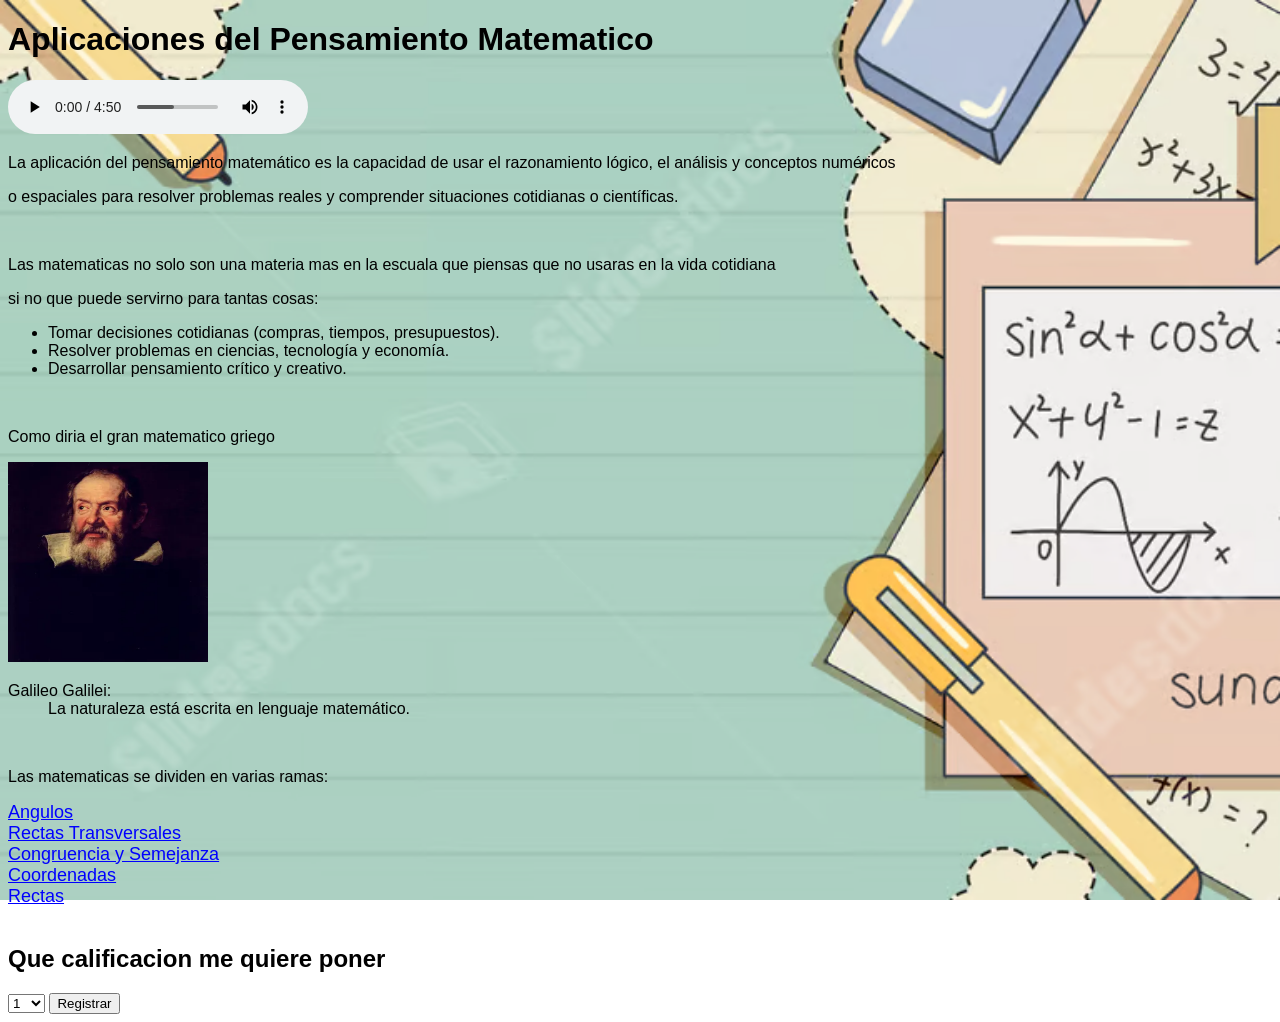
<file: Aplicaciones del Pensamiento Matematico/index.html>
<!DOCTYPE html>
<html lang="en">
<head>
    <meta charset="UTF-8">
    <meta name="viewport" content="width=device-width, initial-scale=1.0">
    <title>Matematicas</title>
    <link rel="shortcut icon" href="images.ico" tipe="image/x-icon">
    <link rel="stylesheet" href="estilos.css">
    <style>
        body{
            background-image: url(fondo2.avif);
            background-size: cover;
            background-repeat: no-repeat;
            background-attachment: fixed;
        }
    </style>
</head>
<body>
    <h1>Aplicaciones del Pensamiento Matematico</h1>

    <audio controls loop preload="auto">
        <source src="audio.mp3" type="audio/mpeg">
    </audio>

    <p>La aplicación del pensamiento matemático es la capacidad de usar el razonamiento lógico, el análisis y conceptos numéricos </p>
    <p>o espaciales para resolver problemas reales y comprender situaciones cotidianas o científicas.</p>
    <br>

    <p>Las matematicas no solo son una materia mas en la escuala que piensas que no usaras en la vida cotidiana</p>
    <p>si no que puede servirno para tantas cosas:</p>

    <ul>
        <li>Tomar decisiones cotidianas (compras, tiempos, presupuestos).</li>
        <li>Resolver problemas en ciencias, tecnología y economía.</li>
        <li>Desarrollar pensamiento crítico y creativo.</li>
    </ul>
    <br>

    <p>Como diria el gran matematico griego</p>

    <img src="Galileo.webp" alt="es una imagen" width="200" height="200">
    
    <dl>
        <dt>Galileo Galilei:</dt>
        <dd>La naturaleza está escrita en lenguaje matemático.</dd>
    </dl>
    <br>

    <p>Las matematicas se dividen en varias ramas:</p>
    <a href="angulos.html">Angulos</a><br>
    <a href="transversal.html">Rectas Transversales</a><br>
    <a href="consem.html">Congruencia y Semejanza</a><br>
    <a href="coordenadas.html">Coordenadas</a><br>
    <a href="recta.html">Rectas</a><br>

    <br>

    <form action="gracias.html" id="Calificacion" method="post">
        <h2>Que calificacion me quiere poner</h2>
    <select name="Calificacion" id="Calificacion" required>
        <option value="1">1</option>
        <option value="2">2</option>
        <option value="3">3</option>
        <option value="4">4</option>
        <option value="5">5</option>
        <option value="6">6</option>
        <option value="7">7</option>
        <option value="8">8</option>
        <option value="9">9</option>
        <option value="10">10</option>
    </select>

    <input type="submit" value="Registrar">
    </form>
    

</body>
</html>
</file>
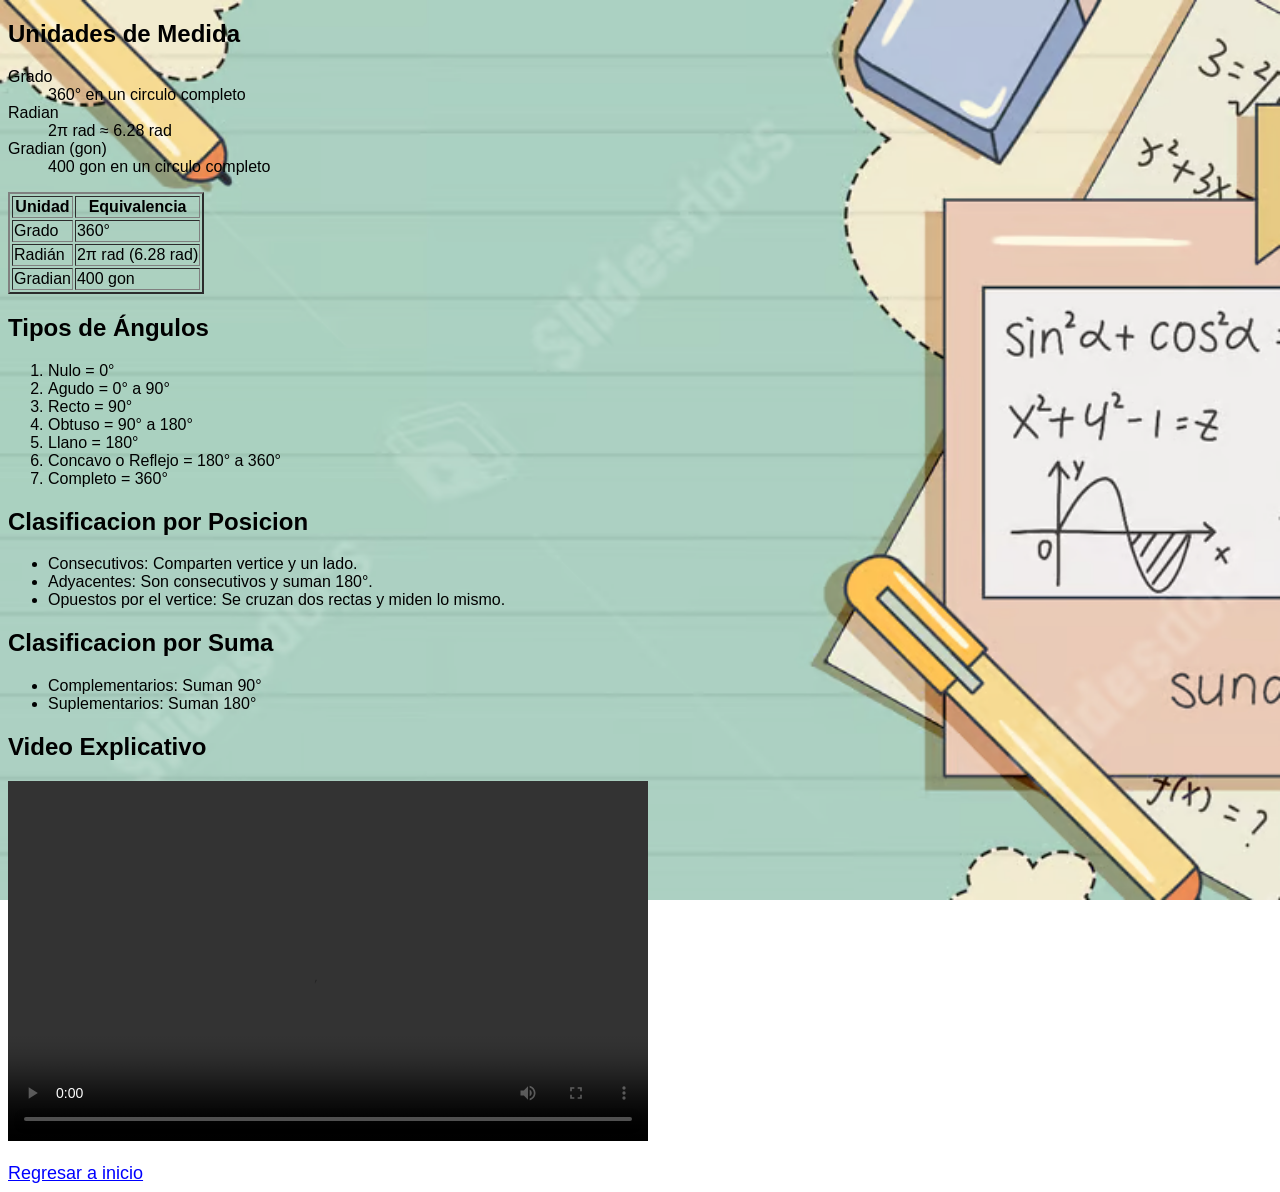
<file: Aplicaciones del Pensamiento Matematico/angulos.html>
<!DOCTYPE html>
<html lang="en">
<head>
    <meta charset="UTF-8">
    <meta name="viewport" content="width=device-width, initial-scale=1.0">
    <title>Angulos</title>
    <link rel="shortcut icon" href="images.ico" tipe="image/x-icon">
    <link rel="stylesheet" href="estilos.css">
    <style>
        body{
            background-image: url(fondo2.avif);
            background-size: cover;
            background-repeat: no-repeat;
            background-attachment: fixed;
        }
    </style>
</head>
<body>
    <h2>Unidades de Medida</h2>
  <dl>
    <dt>Grado</dt>
    <dd>360° en un circulo completo</dd>
    <dt>Radian</dt>
    <dd>2π rad ≈ 6.28 rad</dd>
    <dt>Gradian (gon)</dt>
    <dd>400 gon en un circulo completo</dd>
  </dl>

  
  <table border="2">
    <tr>
      <th>Unidad</th>
      <th>Equivalencia</th>
    </tr>
    <tr>
      <td>Grado</td>
      <td>360°</td>
    </tr>
    <tr>
      <td>Radián</td>
      <td>2π rad (6.28 rad)</td>
    </tr>
    <tr>
      <td>Gradian</td>
      <td>400 gon</td>
    </tr>
  </table>

  <h2>Tipos de Ángulos</h2>
  <ol>
    <li>Nulo = 0°</li>
    <li>Agudo = 0° a 90°</li>
    <li>Recto = 90°</li>
    <li>Obtuso = 90° a 180°</li>
    <li>Llano = 180°</li>
    <li>Concavo o Reflejo = 180° a 360°</li>
    <li>Completo = 360°</li>
  </ol>

  <h2>Clasificacion por Posicion</h2>
  <ul>
    <li>Consecutivos: Comparten vertice y un lado.</li>
    <li>Adyacentes: Son consecutivos y suman 180°.</li>
    <li>Opuestos por el vertice: Se cruzan dos rectas y miden lo mismo.</li>
  </ul>

  <h2>Clasificacion por Suma</h2>
  <ul>
    <li>Complementarios: Suman 90°</li>
    <li>Suplementarios: Suman 180°</li>
  </ul>

  <h2>Video Explicativo</h2>
  <video width="640" height="360" controls loop>
    <source src="videoplayback (2).mp4" type="video/mp4">
  </video>
  <br><br>
  <a href="index.html">Regresar a inicio</a>
</body>
</html>
</file>
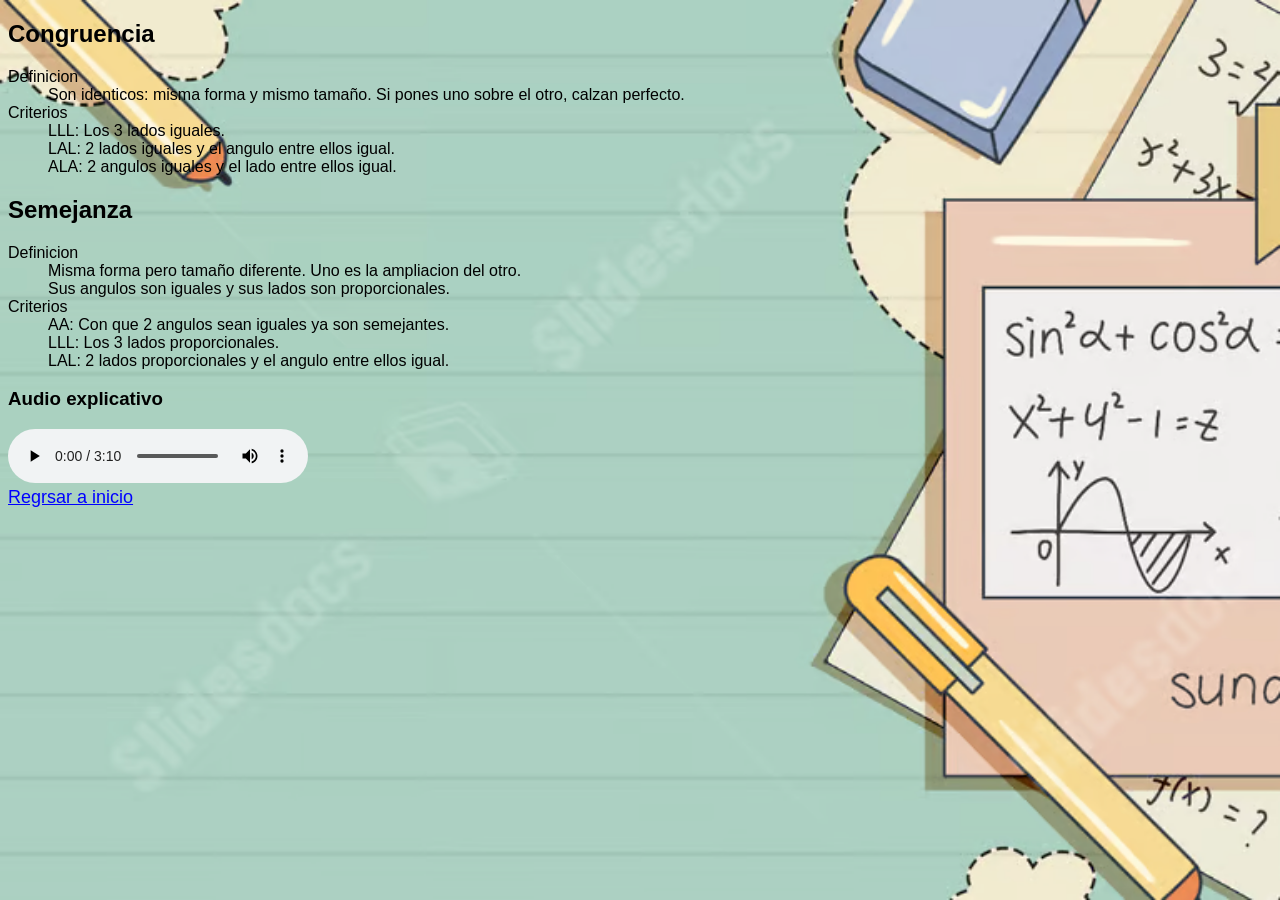
<file: Aplicaciones del Pensamiento Matematico/consem.html>
<!DOCTYPE html>
<html lang="en">
<head>
    <meta charset="UTF-8">
    <meta name="viewport" content="width=device-width, initial-scale=1.0">
    <title>Congruencia</title>
    <link rel="shortcut icon" href="images.ico" tipe="image/x-icon">
    <link rel="stylesheet" href="estilos.css">
    <style>
        body{
            background-image: url(fondo2.avif);
            background-size: cover;
            background-repeat: no-repeat;
            background-attachment: fixed;
        }
    </style>
</head>
<body>
    <h2>Congruencia</h2>
  <dl>
    <dt>Definicion</dt>
    <dd>Son identicos: misma forma y mismo tamaño. Si pones uno sobre el otro, calzan perfecto.</dd>

    <dt>Criterios</dt>
    <dd>LLL: Los 3 lados iguales.</dd>
    <dd>LAL: 2 lados iguales y el angulo entre ellos igual.</dd>
    <dd>ALA: 2 angulos iguales y el lado entre ellos igual.</dd>
  </dl>


  <h2>Semejanza</h2>
  <dl>
    <dt>Definicion</dt>
    <dd>Misma forma pero tamaño diferente. Uno es la ampliacion del otro.</dd>
    <dd>Sus angulos son iguales y sus lados son proporcionales.</dd>

    <dt>Criterios</dt>
    <dd>AA: Con que 2 angulos sean iguales ya son semejantes.</dd>
    <dd>LLL: Los 3 lados proporcionales.</dd>
    <dd>LAL: 2 lados proporcionales y el angulo entre ellos igual.</dd>
  </dl>

  <h3>Audio explicativo</h3>
  <audio controls loop preload="auto">
        <source src="congru.mp3" type="audio/mpeg">
    </audio>
  <br>

  <a href="index.html">Regrsar a inicio</a>
</body>
</html>
</file>
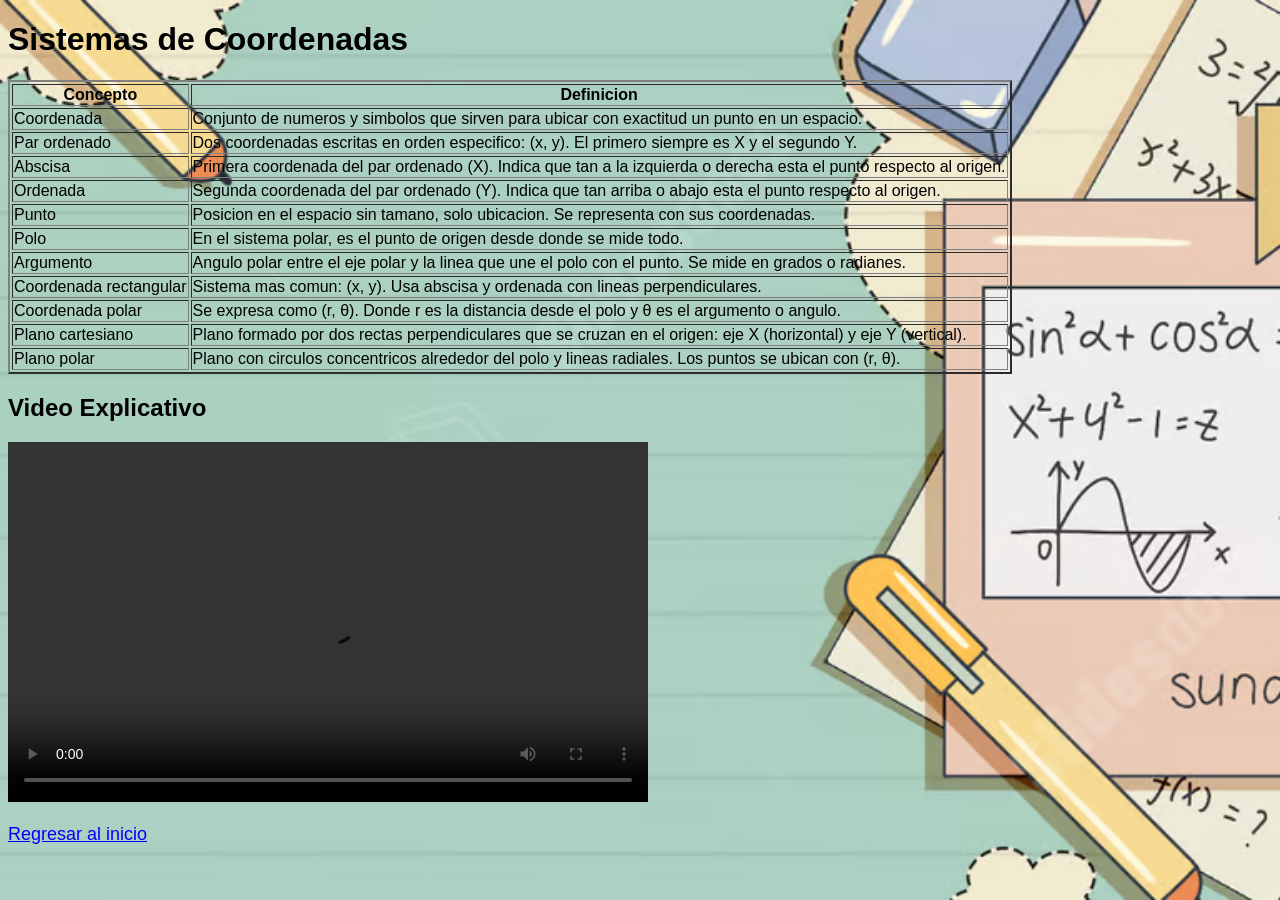
<file: Aplicaciones del Pensamiento Matematico/coordenadas.html>
<!DOCTYPE html>
<html lang="en">
<head>
    <meta charset="UTF-8">
    <meta name="viewport" content="width=device-width, initial-scale=1.0">
    <title>Coordenadas</title>
    <link rel="shortcut icon" href="images.ico" tipe="image/x-icon">
    <link rel="stylesheet" href="estilos.css">
    <style>
        body{
            background-image: url(fondo2.avif);
            background-size: cover;
            background-repeat: no-repeat;
            background-attachment: fixed;
        }
    </style>
</head>
<body>
    <h1>Sistemas de Coordenadas</h1>

<table border="2">
  <tr>
    <th>Concepto</th>
    <th>Definicion</th>
  </tr>
  <tr>
    <td>Coordenada</td>
    <td>Conjunto de numeros y simbolos que sirven para ubicar con exactitud un punto en un espacio.</td>
  </tr>
  <tr>
    <td>Par ordenado</td>
    <td>Dos coordenadas escritas en orden especifico: (x, y). El primero siempre es X y el segundo Y.</td>
  </tr>
  <tr>
    <td>Abscisa</td>
    <td>Primera coordenada del par ordenado (X). Indica que tan a la izquierda o derecha esta el punto respecto al origen.</td>
  </tr>
  <tr>
    <td>Ordenada</td>
    <td>Segunda coordenada del par ordenado (Y). Indica que tan arriba o abajo esta el punto respecto al origen.</td>
  </tr>
  <tr>
    <td>Punto</td>
    <td>Posicion en el espacio sin tamano, solo ubicacion. Se representa con sus coordenadas.</td>
  </tr>
  <tr>
    <td>Polo</td>
    <td>En el sistema polar, es el punto de origen desde donde se mide todo.</td>
  </tr>
  <tr>
    <td>Argumento</td>
    <td>Angulo polar entre el eje polar y la linea que une el polo con el punto. Se mide en grados o radianes.</td>
  </tr>
  <tr>
    <td>Coordenada rectangular</td>
    <td>Sistema mas comun: (x, y). Usa abscisa y ordenada con lineas perpendiculares.</td>
  </tr>
  <tr>
    <td>Coordenada polar</td>
    <td>Se expresa como (r, θ). Donde r es la distancia desde el polo y θ es el argumento o angulo.</td>
  </tr>
  <tr>
    <td>Plano cartesiano</td>
    <td>Plano formado por dos rectas perpendiculares que se cruzan en el origen: eje X (horizontal) y eje Y (vertical).</td>
  </tr>
  <tr>
    <td>Plano polar</td>
    <td>Plano con circulos concentricos alrededor del polo y lineas radiales. Los puntos se ubican con (r, θ).</td>
  </tr>
</table>

<h2>Video Explicativo</h2>
  <video width="640" height="360" controls loop>
    <source src="planito.mp4" type="video/mp4">
  </video>
  
  <br><br>

  <a href="index.html">Regresar al inicio</a>

</body>
</html>
</file>
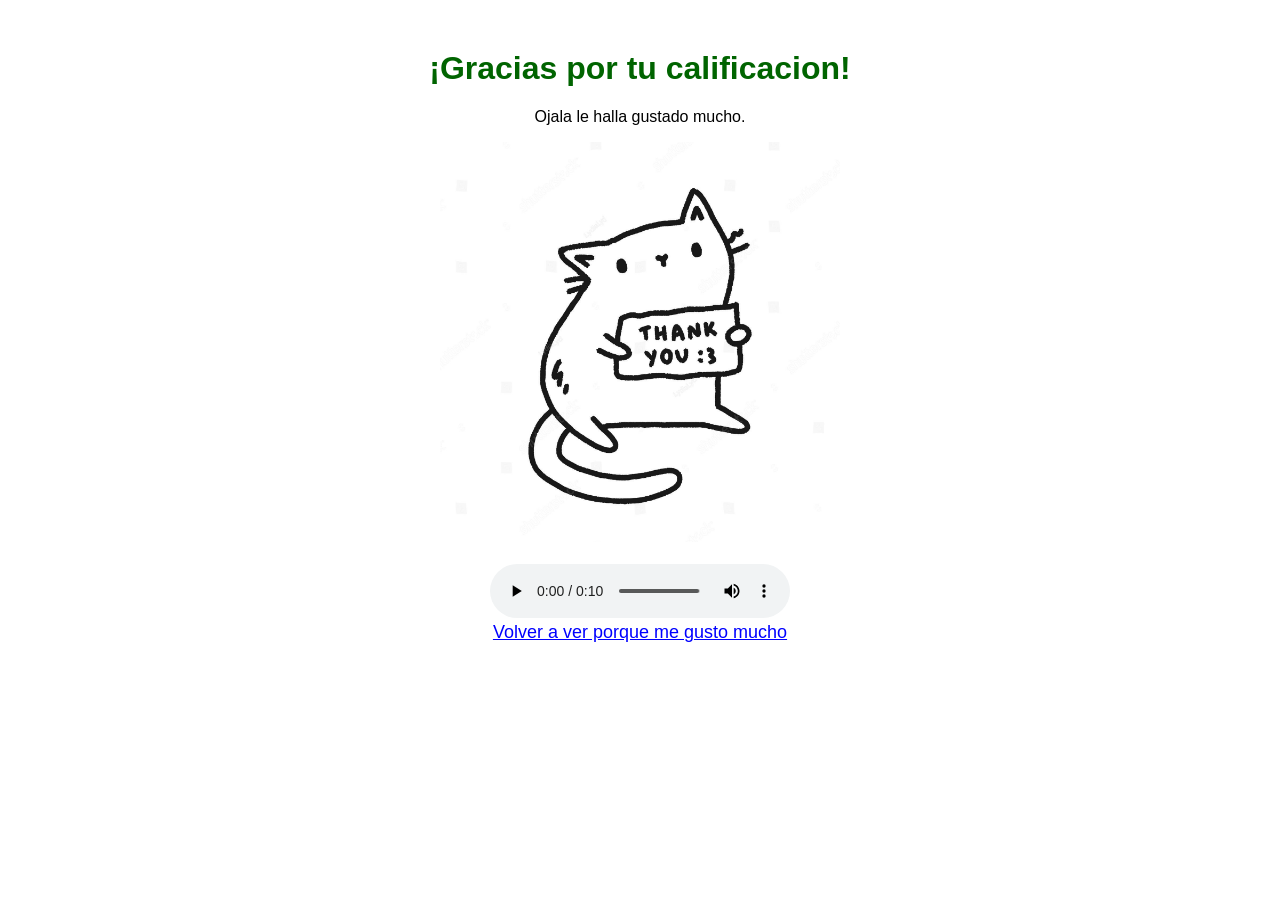
<file: Aplicaciones del Pensamiento Matematico/gracias.html>
<!DOCTYPE html>
<html lang="en">
<head>
    <meta charset="UTF-8">
    <meta name="viewport" content="width=device-width, initial-scale=1.0">
    <title>Document</title>
    <link rel="shortcut icon" href="images.ico" tipe="image/x-icon">
    <link rel="stylesheet" href="estilos.css">
    <style>
    body { font-family: Arial, sans-serif; text-align: center; margin-top: 50px; }
    h1 { color: darkgreen; }
  </style>
</head>
<body>

  <h1>¡Gracias por tu calificacion!</h1>
  <p>Ojala le halla gustado mucho.</p>

  <img src="grx.jpg" alt="es una imagen" width="400" height="400">

  <br><br>
  <audio controls autoplay loop preload="auto">
        <source src="FNAF - 6 AM.mp3" type="audio/mpeg">
    </audio><br>

  <a href="index.html">Volver a ver porque me gusto mucho</a>
</body>
</html>
</file>
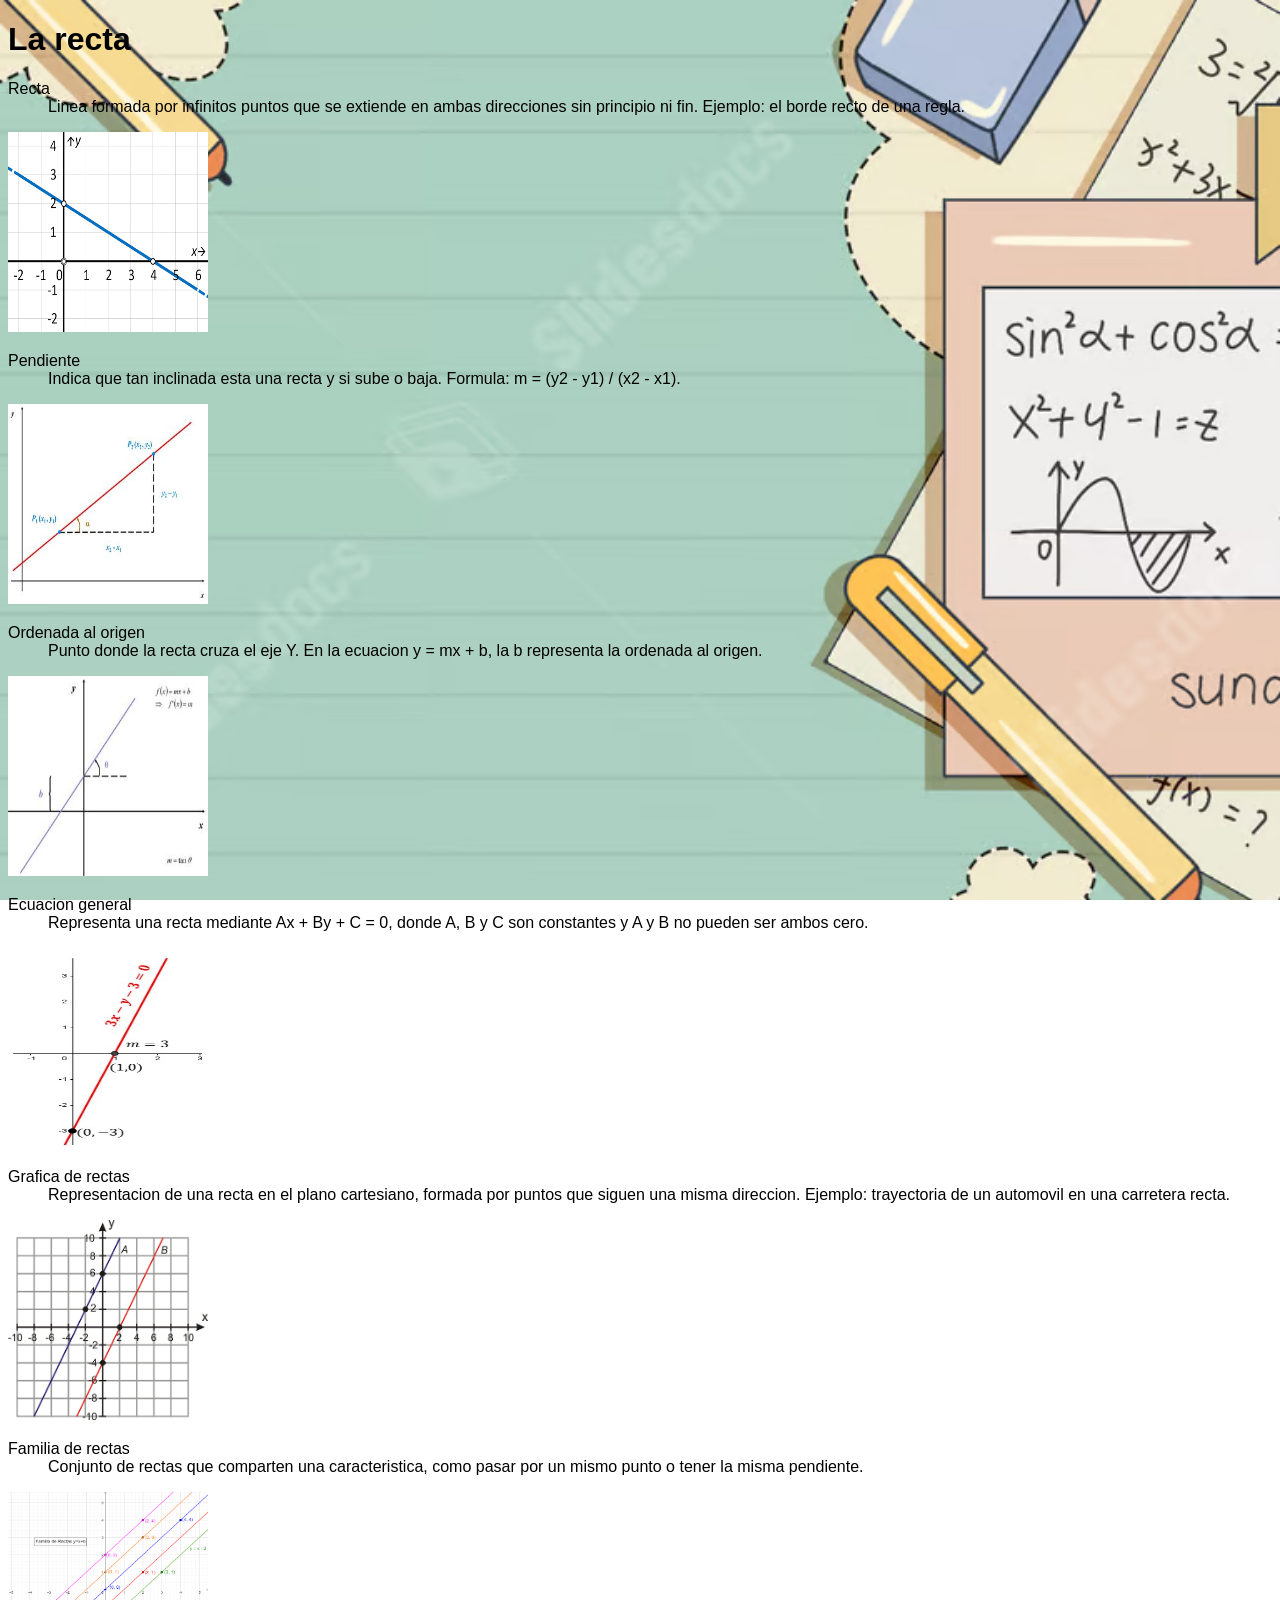
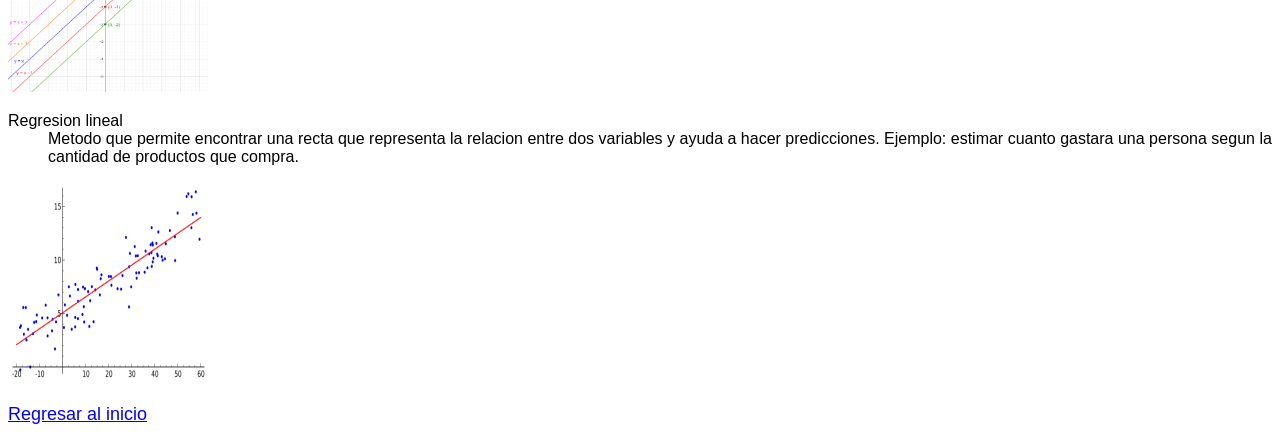
<file: Aplicaciones del Pensamiento Matematico/recta.html>
<!DOCTYPE html>
<html lang="en">
<head>
    <meta charset="UTF-8">
    <meta name="viewport" content="width=device-width, initial-scale=1.0">
    <title>Recta</title>
    <link rel="shortcut icon" href="images.ico" tipe="image/x-icon">
    <link rel="stylesheet" href="estilos.css">
    <style>
        body{
            background-image: url(fondo2.avif);
            background-size: cover;
            background-repeat: no-repeat;
            background-attachment: fixed;
        }
    </style>
</head>
<body>
    <h1>La recta</h1>

<dl>
  <dt>Recta</dt>
  <dd>Linea formada por infinitos puntos que se extiende en ambas direcciones sin principio ni fin. Ejemplo: el borde recto de una regla.</dd>
</dl>
<img src="rectaaaa.png" alt="es una imagen" width="200" height="200">

<dl>
  <dt>Pendiente</dt>
  <dd>Indica que tan inclinada esta una recta y si sube o baja. Formula: m = (y2 - y1) / (x2 - x1).</dd>
</dl>
<img src="pendiente.jpg" alt="es una imagen" width="200" height="200">

<dl>
  <dt>Ordenada al origen</dt>
  <dd>Punto donde la recta cruza el eje Y. En la ecuacion y = mx + b, la b representa la ordenada al origen.</dd>
</dl>
<img src="ordenada.jpg" alt="es una imagen" width="200" height="200">

<dl>
  <dt>Ecuacion general</dt>
  <dd>Representa una recta mediante Ax + By + C = 0, donde A, B y C son constantes y A y B no pueden ser ambos cero.</dd>
</dl>
<img src="ecuacion.jpg" alt="es una imagen" width="200" height="200">

<dl>
  <dt>Grafica de rectas</dt>
  <dd>Representacion de una recta en el plano cartesiano, formada por puntos que siguen una misma direccion. Ejemplo: trayectoria de un automovil en una carretera recta.</dd>
</dl>
<img src="graficarecta.png" alt="es una imagen" width="200" height="200">

<dl>
  <dt>Familia de rectas</dt>
  <dd>Conjunto de rectas que comparten una caracteristica, como pasar por un mismo punto o tener la misma pendiente.</dd>
</dl>
<img src="familia.png" alt="es una imagen" width="200" height="200">

<dl>
  <dt>Regresion lineal</dt>
  <dd>Metodo que permite encontrar una recta que representa la relacion entre dos variables y ayuda a hacer predicciones. Ejemplo: estimar cuanto gastara una persona segun la cantidad de productos que compra.</dd>
</dl>
<img src="regresion.png" alt="es una imagen" width="200" height="200">


 <br><br>

  <a href="index.html">Regresar al inicio</a>

</body>
</html>
</file>
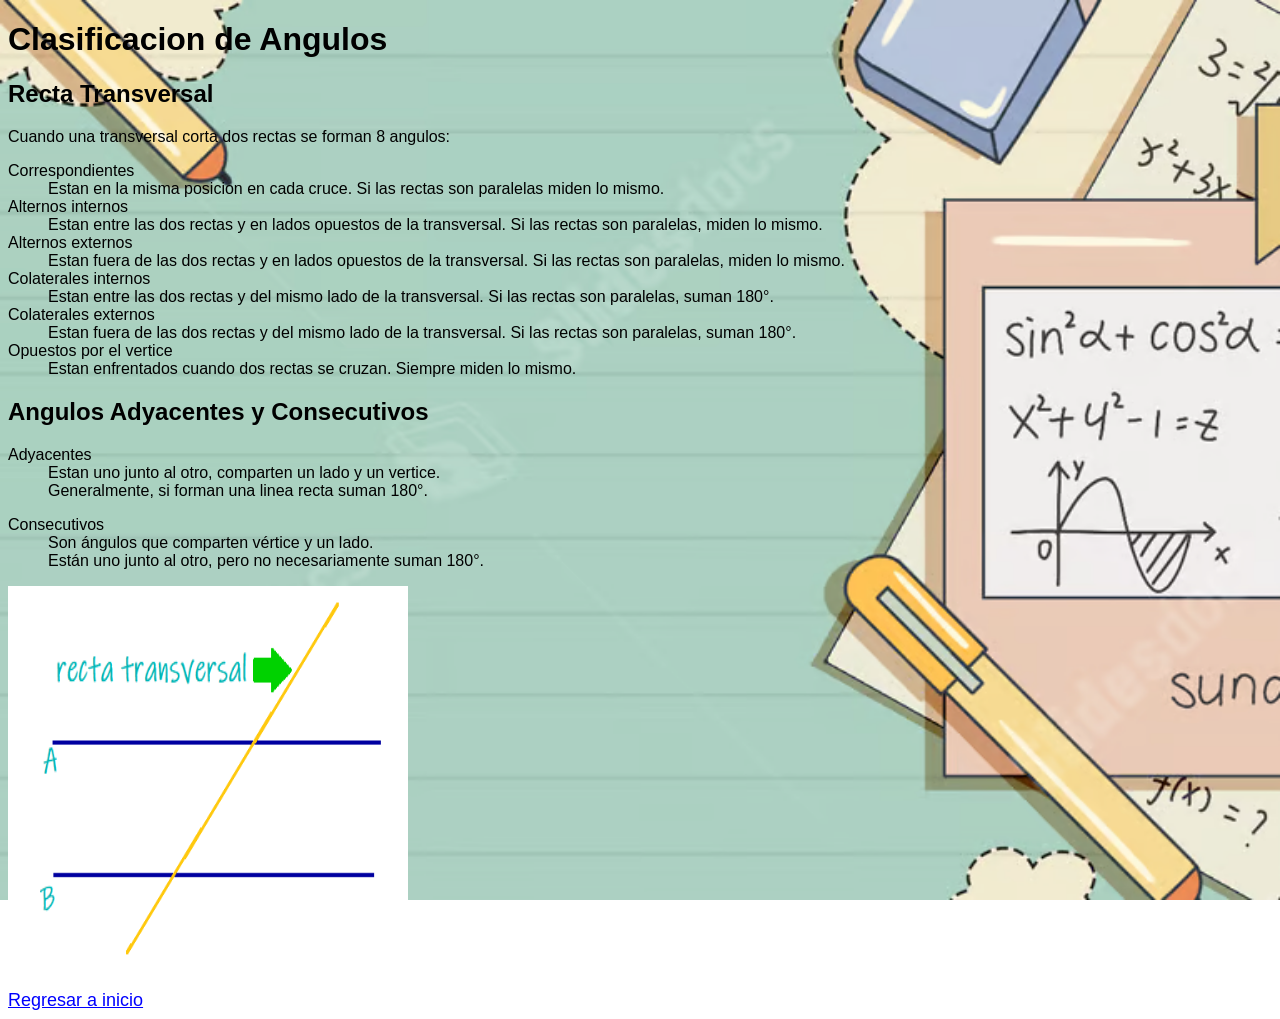
<file: Aplicaciones del Pensamiento Matematico/transversal.html>
<!DOCTYPE html>
<html lang="en">
<head>
    <meta charset="UTF-8">
    <meta name="viewport" content="width=device-width, initial-scale=1.0">
    <title>Transversales</title>
    <link rel="shortcut icon" href="images.ico" tipe="image/x-icon">
    <link rel="stylesheet" href="estilos.css">
    <style>
        body{
            background-image: url(fondo2.avif);
            background-size: cover;
            background-repeat: no-repeat;
            background-attachment: fixed;
        }
    </style>
</head>
<body>
    <h1>Clasificacion de Angulos</h1>


  <h2>Recta Transversal</h2>
  <p>Cuando una transversal corta dos rectas se forman 8 angulos:</p>

  <dl>
    <dt>Correspondientes</dt>
    <dd>Estan en la misma posicion en cada cruce. Si las rectas son paralelas miden lo mismo.</dd>

    <dt>Alternos internos</dt>
    <dd>Estan entre las dos rectas y en lados opuestos de la transversal. Si las rectas son paralelas, miden lo mismo.</dd>

    <dt>Alternos externos</dt>
    <dd>Estan fuera de las dos rectas y en lados opuestos de la transversal. Si las rectas son paralelas, miden lo mismo.</dd>

    <dt>Colaterales internos</dt>
    <dd>Estan entre las dos rectas y del mismo lado de la transversal. Si las rectas son paralelas, suman 180°.</dd>

    <dt>Colaterales externos</dt>
    <dd>Estan fuera de las dos rectas y del mismo lado de la transversal. Si las rectas son paralelas, suman 180°.</dd>

    <dt>Opuestos por el vertice</dt>
    <dd>Estan enfrentados cuando dos rectas se cruzan. Siempre miden lo mismo.</dd>
  </dl>

  
  <h2>Angulos Adyacentes y Consecutivos</h2>

  <dl>
    <dt>Adyacentes</dt>
    <dd>Estan uno junto al otro, comparten un lado y un vertice.</dd>
    <dd>Generalmente, si forman una linea recta suman 180°.</dd>
  </dl>

  <dl>
    <dt>Consecutivos</dt>
    <dd>Son ángulos que comparten vértice y un lado.</dd>
    <dd>Están uno junto al otro, pero no necesariamente suman 180°.</dd>
  </dl>
  <img src="rectat.png" alt="es una imagen" width="400" height="400">

  <br>

  <a href="index.html">Regresar a inicio</a>
</body>
</html>
</file>
<file: Aplicaciones del Pensamiento Matematico/estilos.css>
body{
    font-family: Arial, Helvetica, sans-serif;
    font-size: 16px;

}
a{
    color: blue;
    font-size: 18px;
}
</file>
